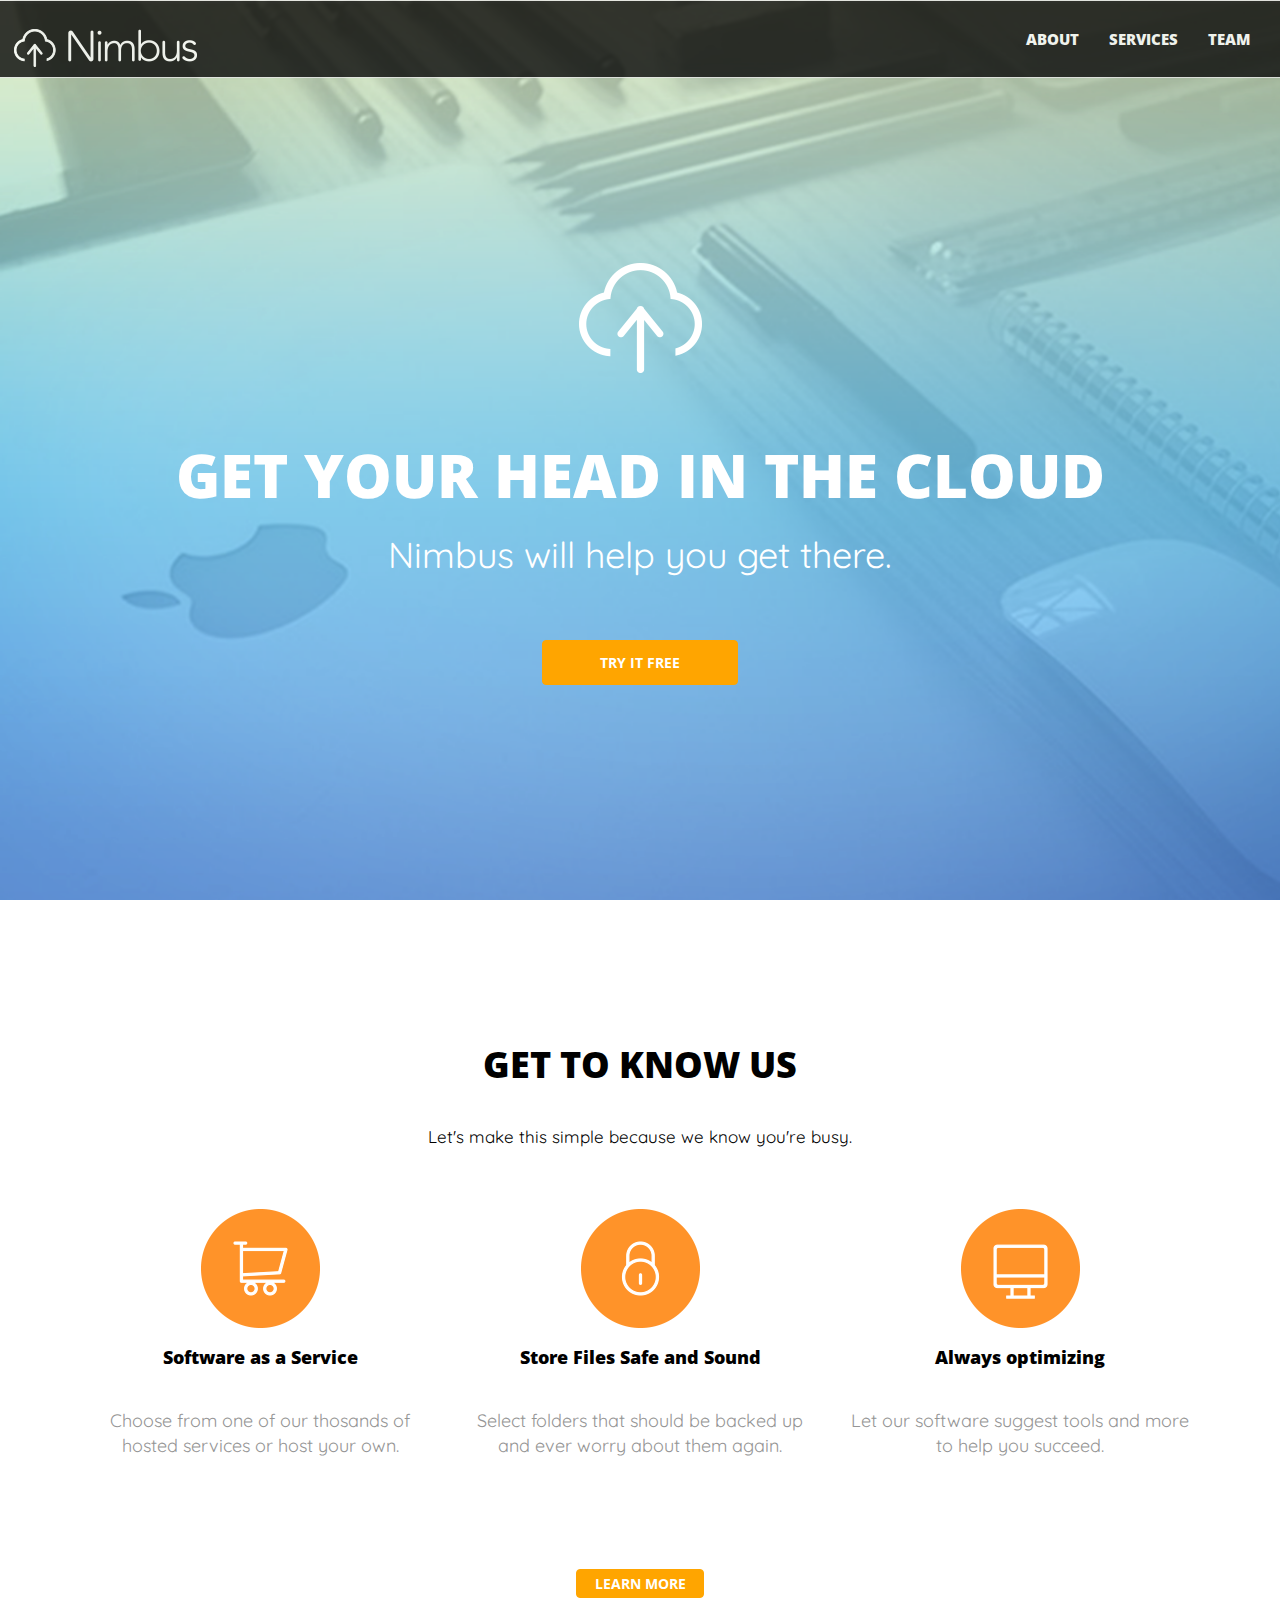
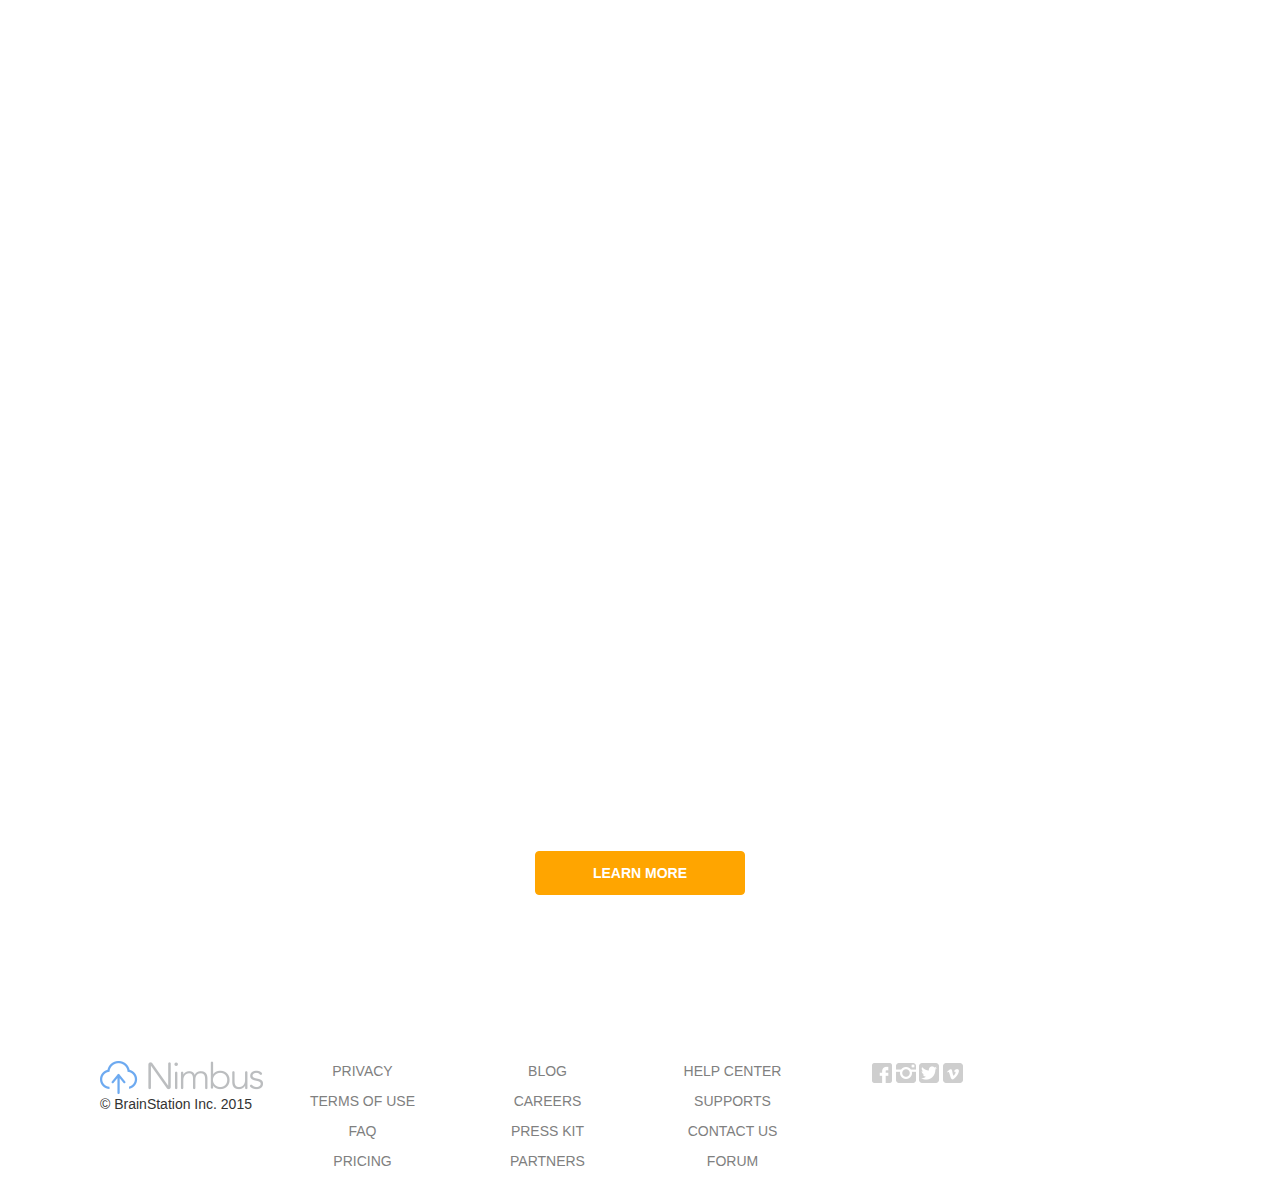
<file: Week 1 Project/index.html>
<!DOCTYPE html>
	<html>
		<head>
			<link rel="stylesheet" href="css/bootstrap.min.css">
			<link href='http://fonts.googleapis.com/css?family=Open+Sans:400,800,600' rel='stylesheet' type='text/css'>
			<link href='http://fonts.googleapis.com/css?family=Quicksand' rel='stylesheet' type='text/css'>
			<link rel="stylesheet" type="text/css" href="css/style.css"/>
			</head>
		<body>
			<div class="wrapper">
				<div class="row head-row">
					<nav class="navbar navbar-default sans">
			 				 <div class="container-fluid">
			    				<div class="navbar-header">
						      		<a class="navbar-brand" href="#"><img src="img/nimbus-logo-white.png"/></a>
						    	</div>

						    	<div class="collapse navbar-collapse" id="bs-example-navbar-collapse-1">
						      		<ul class="nav navbar-nav navbar-right white">
							        		<li><a href="#">ABOUT</a></li>
							        		<li><a href="#">SERVICES</a></li>
							        		<li><a href="#">TEAM</a></li>
						      		</ul>
						    	</div><!-- /.navbar-collapse -->
						  	</div><!-- /.container-fluid -->
					</nav>
					<div class="container white">
						<p class="niw"><img src="img/nimbus-icon-white.png"/></p>
						<p class="gyh sans">GET YOUR HEAD IN THE CLOUD</p>
						<p class="why sand">Nimbus will help you get there.</p>
						<button class=	"btn btn-primary sans">TRY IT FREE</button>
					</div>
				</div>
			</div>

			<div class="wrapper"> 
				<div class="row 2ndrow">
					<div class="container black">
						<div class="col-xs-12 col-md-12">
							<h1 class="black merp sans">GET TO KNOW US</h1>
							<p class="black ferp sand">Let's make this simple because we know you're busy.</p>
							<div class="row iconrow">
								<div class="col-xs-12 col-md-4 derp">
									<img src="img/icon2.png"/>
									<h3 class="sans">Software as a Service</h3>
									<p class="sand">Choose from one of our thosands of hosted services or host your own.</p>
								</div>
								<div class="col-xs-12 col-md-4 derp">
									<img src="img/icon1.png"/>
									<h3 class="sans">Store Files Safe and Sound</h3>
									<p class="sand">Select folders that should be backed up and ever worry about them again.</p>
									<button class="btn btn-primary 2ndbutton sans">LEARN MORE</button>
								</div>
								<div class="col-xs-12 col-md-4 derp">
									<img src="img/icon3.png"/>
									<h3 class="sans">Always optimizing</h3>
									<p class="sand">Let our software suggest tools and more to help you succeed.</p>
								</div>
							</div>
						</div>
					</div>
				</div>
			</div>


			<div class="row thirdrow">
				<div class="container">
					<h1>"I had my team sync to</h1> <h1>Nimbus two years ago and</h1><h1>we've never looked back."</h1>
					<p>-LESLEY NAUPE, DEPUTY DIRECTOR OF THE PAWNEE CITY DEPARTMENT</p>
					<button class="btn btn-primary">LEARN MORE</button>
				</div>
			</div>

			<div class="wrapper">
				<div class="row fourthrow">
					<div class="container">
						<div class="col-xs-12 col-md-12">
							<div class="col-xs-12 col-md-2 serp">
								<img src="img/nimbus-logo-color.png"/>
								<p>© BrainStation Inc. 2015</p>
							</div>
							<div class="col-xs-12 col-md-2">
								<p><a class="smalllink" href="#">PRIVACY</a></p>
								<p><a class="smalllink" href="#">TERMS OF USE</a></p>
								<p><a class="smalllink" href="#">FAQ</a></p>
								<p><a class="smalllink" href="#">PRICING</a></p>
							</div>
							<div class="col-xs-12 col-md-2">
								<p><a class="smalllink" href="#">BLOG</a></p>
								<p><a class="smalllink" href="#">CAREERS</a></p>
								<p><a class="smalllink" href="#">PRESS KIT</a></p>
								<p><a class="smalllink" href="#">PARTNERS</a></p>
							</div>
							<div class="col-xs-12 col-md-2">
								<p><a class="smalllink" href="#">HELP CENTER</	a></p>
								<p><a class="smalllink" href="#">SUPPORTS</a></p>
								<p><a class="smalllink" href="#">CONTACT US</a></p>
								<p><a class="smalllink" href="#">FORUM</a></p>
							</div>
							<div class="col-xs-12 col-md-2 col-md">
								<img src="img/social-fb.png" href="#"/>
								<img src="img/social-insta.png" href="#"/>
								<img src="img/social-twitter.png" href="#"/>
								<img src="img/social-vimeo.png" href="#"/>
							</div>
						</div>
					</div>
				</div>
			</div>
		</body>
	</html>
</file>
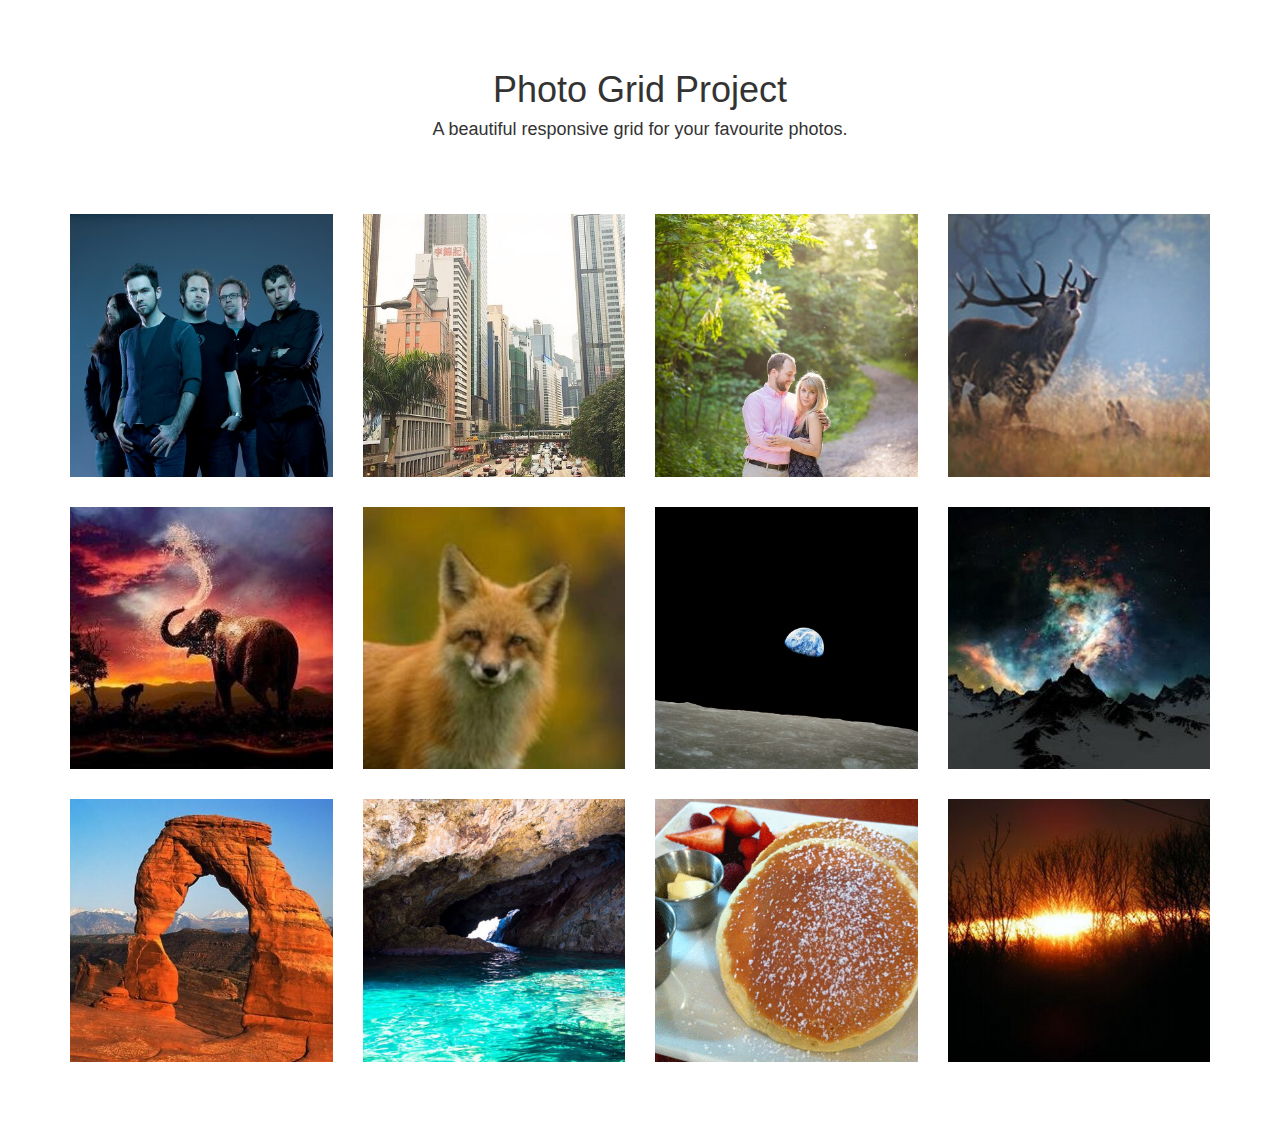
<file: Week 1 Project/Xtra Project/index.html>
<!DOCTYPE html>
<html lang="en">
  <head>
    <meta charset="utf-8">
    <meta http-equiv="X-UA-Compatible" content="IE=edge">
    <meta name="viewport" content="width=device-width, initial-scale=1">
    <!-- The above 3 meta tags *must* come first in the head; any other head content must come *after* these tags -->
    <title>Photo Grid Project</title>

    <!-- Latest compiled and minified CSS -->
    <link rel="stylesheet" href="https://maxcdn.bootstrapcdn.com/bootstrap/3.3.4/css/bootstrap.min.css">

    <!-- Custom CSS -->
    <link rel="stylesheet" type="text/css" href="css/styles.css">

  </head>
  <body>
    <div class="canvas container">
      <header class="page-section page-title">
        <div class="row">
          <div class="col-md-12">
            <div class="title-wrapper">
              <h1>Photo Grid Project</h1>
              <h4>A beautiful responsive grid for your favourite photos.</h4>
            </div>
          </div>
        </div>
      </header>
      <section class="page-section page-content">
      <!-- ROW 1 -->
        <div class="row">
          <div class="container no-padding">
            <div class="col-lg-3 col-md-3 col-sm-6 col-xs-12">
              <img src="img/band.jpg">
            </div>
            <div class="col-lg-3 col-md-3 col-sm-6 col-xs-12">
              <img src="img/city.jpg">
            </div>
            <div class="col-lg-3 col-md-3 col-sm-6 col-xs-12">
              <img src="img/couple.jpg">
            </div>
            <div class="col-lg-3 col-md-3 col-sm-6 col-xs-12">
              <img src="img/deer.jpg">
            </div>
          </div>
        </div>
        <!-- ROW 2 -->
        <div class="row">
          <div class="container no-padding">
            <div class="col-lg-3 col-md-3 col-sm-6 col-xs-12">
              <img src="img/elephant.jpeg">
            </div>
            <div class="col-lg-3 col-md-3 col-sm-6 col-xs-12">
              <img src="img/fox.jpeg">
            </div>
            <div class="col-lg-3 col-md-3 col-sm-6 col-xs-12">
              <img src="img/moon.jpg">
            </div>
            <div class="col-lg-3 col-md-3 col-sm-6 col-xs-12">
              <img src="img/mountain-sky.jpeg">
            </div>
          </div>
        </div>
        <!-- ROW 3 -->
        <div class="row">
          <div class="container no-padding">
            <div class="col-lg-3 col-md-3 col-sm-6 col-xs-12">
              <img src="img/national-park.jpeg">
            </div>
            <div class="col-lg-3 col-md-3 col-sm-6 col-xs-12">
              <img src="img/ocean-cave.jpg">
            </div>
            <div class="col-lg-3 col-md-3 col-sm-6 col-xs-12">
              <img src="img/pancakes.gif">
            </div>
            <div class="col-lg-3 col-md-3 col-sm-6 col-xs-12">
              <img src="img/sunset.jpg">
            </div>
          </div>
        </div>
      </section>
    </div>

    <!-- jQuery (necessary for Bootstrap's JavaScript plugins) -->
    <script src="https://ajax.googleapis.com/ajax/libs/jquery/1.11.2/jquery.min.js"></script>
    <!-- Include all compiled plugins (below), or include individual files as needed -->
    <!-- Latest compiled and minified JavaScript -->
    <script src="https://maxcdn.bootstrapcdn.com/bootstrap/3.3.4/js/bootstrap.min.js"></script>
  </body>
</html>
</file>
<file: Week 1 Project/css/style.css>
body,html{
	margin:0%;
	height:100%;
}
.navbar{
	padding:1%;
	opacity:0.8;
}

.navbar-default {
  background-color: #080808;
  border-color: #e7e7e7;
}
.navbar-default .navbar-nav>li>a{
  color: #FFFFFF;
  font-family:"Open Sans", sans-serif;
  font-size:15px;
  font-weight:800;
}
.head-row{
	background:url("../img/hero-photo.png");
	background-repeat:no-repeat;
	background-size:cover;
	background-attachment:fixed;
}
.container{
	text-align:center;
}
.white{
	color:white;
}
.black{
	color:black;
}
.merp{
  	font-size:36px;
  	font-weight:800;
}
.ferp{
	font-size:22px;
}
.niw{
	padding-top:165px;
	padding-bottom:50px;
}
.gyh{
  	font-size:60px;
  	font-weight:800;
}
.why{
	font-size:36px;
}
.btn-primary{
	padding:1% 5%;
	margin-top:50px;
	margin-bottom:232px;
	background-color:orange;
	font-weight:bold;
	border:1px solid orange;
}
.black{
	color:black;
	text-align:center;
}
.black h1{
	padding-top:108px;
}
.black p{
	font-size:17px;
	padding:30px 0 50px 0;
}
.iconrow{
	padding-top:50px 0px;
}
.thirdrow{
	background:url("../img/testimonial-photo1.png");
	background-repeat:no-repeat;
	background-size:cover;
	background-attachment:fixed;
}
.thirdrow .container{
	padding-top:166px;
	padding-bottom: 58px;
	color:#FFFFFF;
	font-size:30px;
}
.thirdrow p{
	padding:60px;
}
.thirdrow button{
	margin-bottom:108px;
}
h3 {
	font-size:18px;
	font-weight:800;
}
.sand{
	font-family:"Quicksand", sans-serif;
}
.sans{
	font-family:"Open Sans", sans-serif;
}
.derp p{
	
	font-size:18px;
	color:#959595;
}
.2ndbutton{
	font-size:18px;
	font-weight:800;
	color:orange;
	border:1px solid orange;
	background-color:white;
	padding:27px 54px;
}
.serp{
	text-align: left;
}
.terp{
	padding:10px;
}
a{
	color:grey;
}
</file>
<file: Week 1 Project/Xtra Project/css/styles.css>
.canvas {
	text-align: center;
}

.page-section {
	margin: 50px 0;
}

img {
	width:100%;
	height:100%;
	margin: 15px 0;
}

.no-padding {
	padding: 0;
}
</file>
